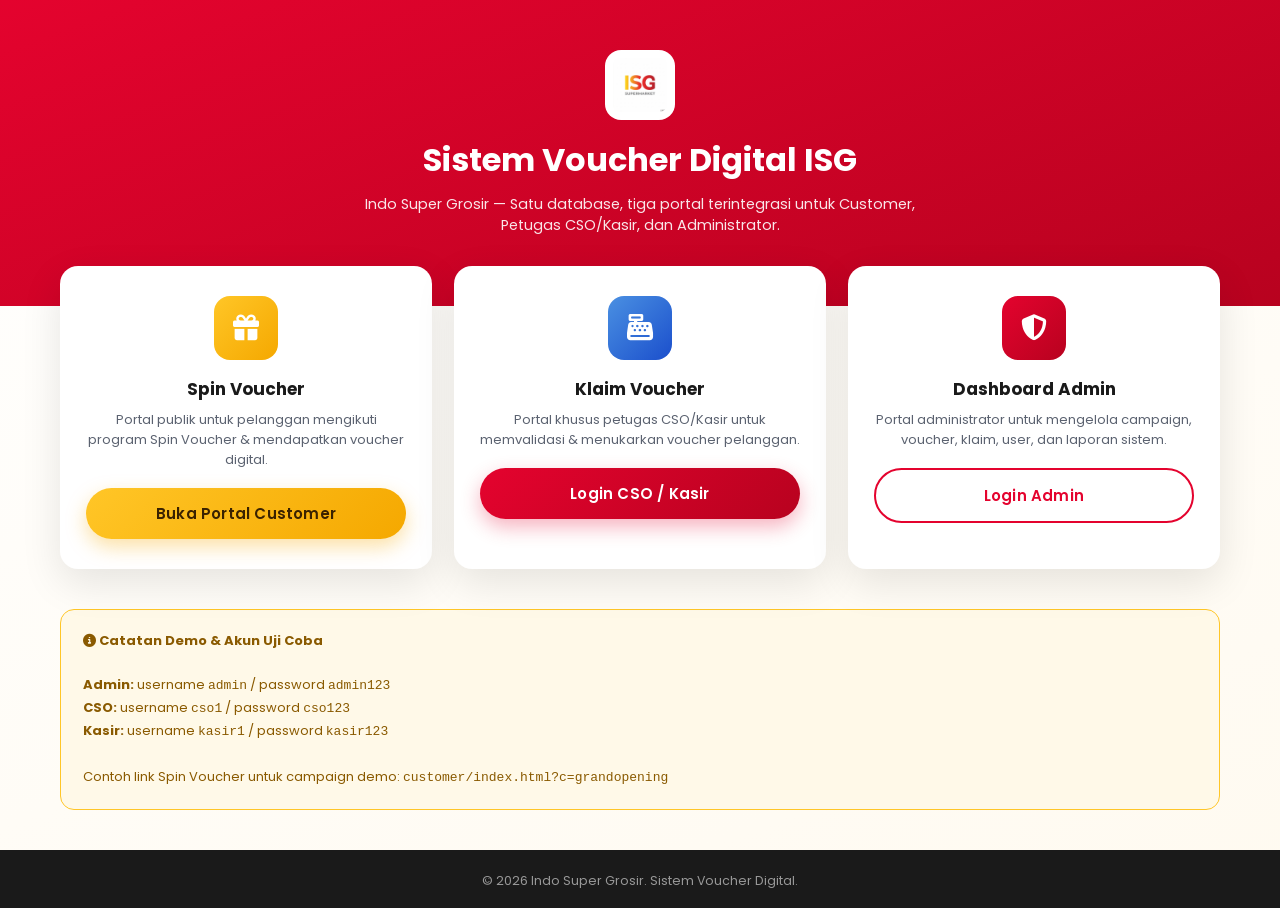
<file: index.html>
<!DOCTYPE html>
<html lang="id">
<head>
<meta charset="UTF-8">
<meta name="viewport" content="width=device-width, initial-scale=1.0">
<title>ISG Voucher System — Portal Utama</title>
<link rel="icon" href="images/logo-isg.png">
<link href="https://fonts.googleapis.com/css2?family=Poppins:wght@400;500;600;700;800&display=swap" rel="stylesheet">
<link rel="stylesheet" href="https://cdn.jsdelivr.net/npm/@fortawesome/fontawesome-free@6.4.0/css/all.min.css">
<link rel="stylesheet" href="css/theme.css">
<style>
  body{background:linear-gradient(160deg,#fff 0%, #fffaf0 100%);}
  .portal-hero{background:linear-gradient(160deg,var(--isg-red),var(--isg-red-dark));color:#fff;padding:50px 0 70px;text-align:center;}
  .portal-hero img{width:70px;margin:0 auto 16px;border-radius:16px;background:#fff;padding:8px;}
  .portal-hero h1{font-size:clamp(24px,4vw,32px);margin:0 0 10px;}
  .portal-hero p{opacity:.9;max-width:600px;margin:0 auto;font-size:14.5px;}
  .portal-grid{display:grid;grid-template-columns:repeat(3,1fr);gap:22px;margin-top:-40px;position:relative;z-index:5;}
  @media(max-width:900px){.portal-grid{grid-template-columns:1fr;}}
  .portal-card{background:#fff;border-radius:18px;padding:30px 26px;box-shadow:0 14px 40px rgba(0,0,0,0.1);text-align:center;transition:.2s;}
  .portal-card:hover{transform:translateY(-6px);}
  .portal-card .ic{width:64px;height:64px;border-radius:16px;display:flex;align-items:center;justify-content:center;margin:0 auto 16px;font-size:26px;color:#fff;}
  .portal-card h3{margin:0 0 8px;font-size:17px;}
  .portal-card p{font-size:13px;color:var(--isg-gray-600);margin:0 0 18px;min-height:40px;}
  .note-box{background:#FFF9E8;border:1px solid var(--isg-yellow);border-radius:14px;padding:20px 22px;font-size:13px;color:#8a5a00;line-height:1.7;margin:40px 0;}
  footer{background:var(--isg-black);color:#999;text-align:center;padding:22px 0;font-size:12.5px;margin-top:30px;}
</style>
</head>
<body>
<section class="portal-hero">
  <div class="container">
    <img src="images/logo-isg.png" alt="ISG">
    <h1>Sistem Voucher Digital ISG</h1>
    <p>Indo Super Grosir — Satu database, tiga portal terintegrasi untuk Customer, Petugas CSO/Kasir, dan Administrator.</p>
  </div>
</section>
<main class="container">
  <div class="portal-grid">
    <div class="portal-card">
      <div class="ic" style="background:linear-gradient(135deg,var(--isg-yellow),var(--isg-yellow-dark));"><i class="fa-solid fa-gift"></i></div>
      <h3>Spin Voucher</h3>
      <p>Portal publik untuk pelanggan mengikuti program Spin Voucher &amp; mendapatkan voucher digital.</p>
      <a href="customer/index.html" class="btn btn-gold btn-block">Buka Portal Customer</a>
    </div>
    <div class="portal-card">
      <div class="ic" style="background:linear-gradient(135deg,#4A90E2,#1B4FCC);"><i class="fa-solid fa-cash-register"></i></div>
      <h3>Klaim Voucher</h3>
      <p>Portal khusus petugas CSO/Kasir untuk memvalidasi &amp; menukarkan voucher pelanggan.</p>
      <a href="cso/login.html" class="btn btn-primary btn-block">Login CSO / Kasir</a>
    </div>
    <div class="portal-card">
      <div class="ic bg-red" style="background:linear-gradient(135deg,var(--isg-red),var(--isg-red-dark));"><i class="fa-solid fa-shield-halved"></i></div>
      <h3>Dashboard Admin</h3>
      <p>Portal administrator untuk mengelola campaign, voucher, klaim, user, dan laporan sistem.</p>
      <a href="admin/login.html" class="btn btn-outline btn-block">Login Admin</a>
    </div>
  </div>

  <div class="note-box">
    <b><i class="fa-solid fa-circle-info"></i> Catatan Demo &amp; Akun Uji Coba</b><br><br>
    <b>Admin:</b> username <code>admin</code> / password <code>admin123</code><br>
    <b>CSO:</b> username <code>cso1</code> / password <code>cso123</code><br>
    <b>Kasir:</b> username <code>kasir1</code> / password <code>kasir123</code><br><br>
    Contoh link Spin Voucher untuk campaign demo: <code>customer/index.html?c=grandopening</code>
  </div>
</main>
<footer><div class="container">&copy; 2026 Indo Super Grosir. Sistem Voucher Digital.</div></footer>
</body>
</html>
</file>
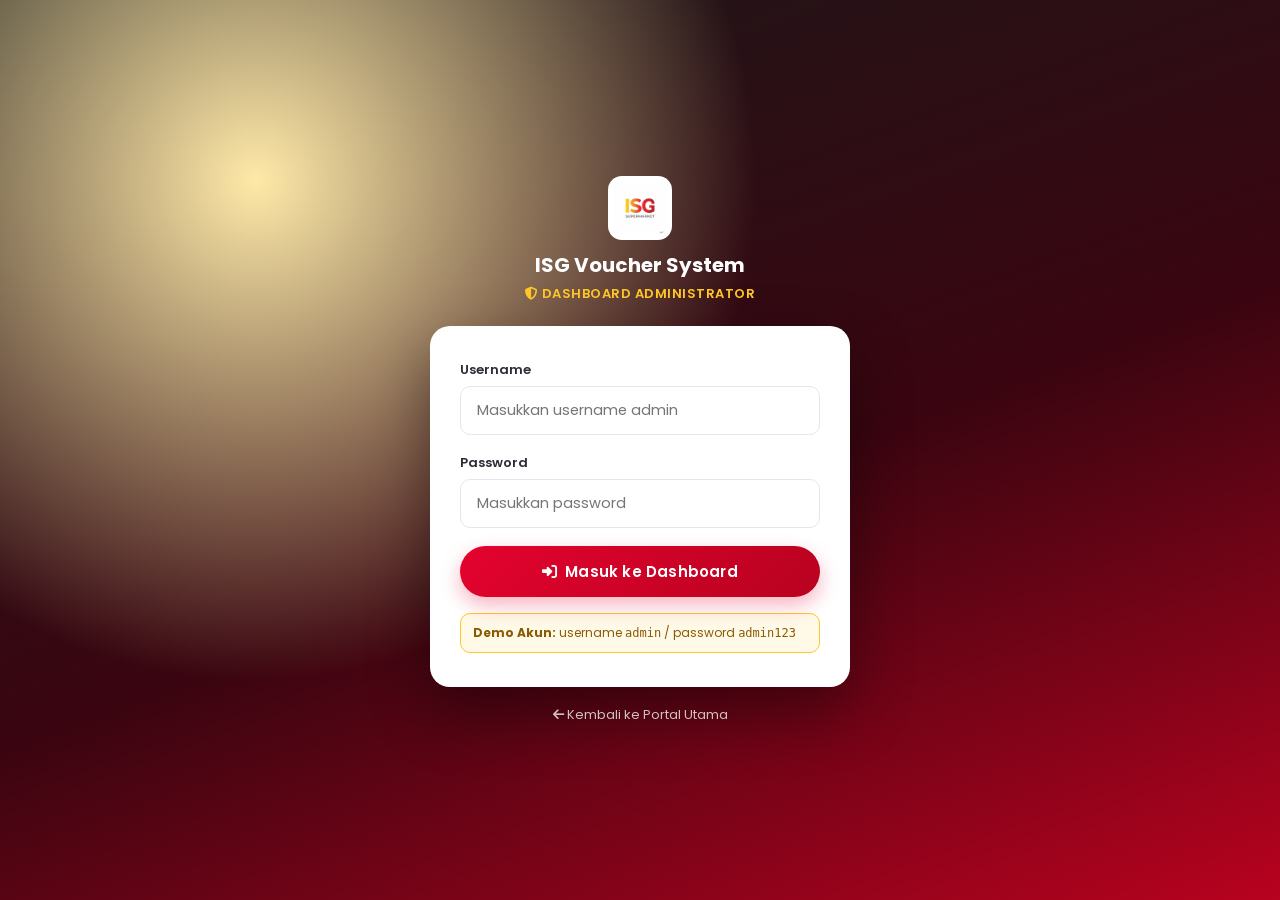
<file: admin/login.html>
<!DOCTYPE html>
<html lang="id">
<head>
<meta charset="UTF-8">
<meta name="viewport" content="width=device-width, initial-scale=1.0">
<title>Login Admin — ISG Voucher System</title>
<link rel="icon" href="../images/logo-isg.png">
<link href="https://fonts.googleapis.com/css2?family=Poppins:wght@400;500;600;700;800&display=swap" rel="stylesheet">
<link rel="stylesheet" href="https://cdn.jsdelivr.net/npm/@fortawesome/fontawesome-free@6.4.0/css/all.min.css">
<link rel="stylesheet" href="../css/theme.css">
<style>
  body{
    min-height:100vh;display:flex;align-items:center;justify-content:center;
    background:radial-gradient(circle at 20% 20%, #ffe9a8 0%, transparent 40%), linear-gradient(160deg,#1a1a1a 0%, #3a0510 55%, var(--isg-red-dark) 100%);
    padding:20px;
  }
  .login-wrap{max-width:420px;width:100%;}
  .login-logo{text-align:center;margin-bottom:22px;}
  .login-logo img{width:64px;margin:0 auto 10px;border-radius:14px;background:#fff;padding:6px;}
  .login-logo h1{color:#fff;font-size:20px;margin:0 0 4px;font-weight:700;}
  .login-logo p{color:var(--isg-yellow);font-size:13px;margin:0;font-weight:600;letter-spacing:.5px;}
  .login-card{background:#fff;border-radius:20px;padding:34px 30px;box-shadow:0 25px 60px rgba(0,0,0,0.4);}
  .demo-hint{background:#FFF9E8;border:1px solid var(--isg-yellow);border-radius:10px;padding:10px 12px;font-size:12px;color:#8a5a00;margin-top:16px;}
  .back-link{display:block;text-align:center;margin-top:18px;color:rgba(255,255,255,0.75);font-size:13px;}
</style>
</head>
<body>
<div class="login-wrap">
  <div class="login-logo">
    <img src="../images/logo-isg.png" alt="ISG">
    <h1>ISG Voucher System</h1>
    <p><i class="fa-solid fa-shield-halved"></i> DASHBOARD ADMINISTRATOR</p>
  </div>
  <div class="login-card">
    <form id="login-form">
      <div class="field">
        <label>Username</label>
        <input type="text" id="f-username" placeholder="Masukkan username admin" required>
      </div>
      <div class="field">
        <label>Password</label>
        <input type="password" id="f-password" placeholder="Masukkan password" required>
      </div>
      <button type="submit" class="btn btn-primary btn-block" id="btn-login">
        <i class="fa-solid fa-right-to-bracket"></i> Masuk ke Dashboard
      </button>
      <div id="login-msg" style="margin-top:12px;font-size:13px;text-align:center;color:var(--isg-danger);"></div>
    </form>
    <div class="demo-hint"><b>Demo Akun:</b> username <code>admin</code> / password <code>admin123</code></div>
  </div>
  <a href="../index.html" class="back-link"><i class="fa-solid fa-arrow-left"></i> Kembali ke Portal Utama</a>
</div>

<script src="../js/utils.js"></script>
<script src="../js/api.js"></script>
<script src="../js/auth.js"></script>
<script>
  const sess = ISG_AUTH.getSession();
  if (sess && sess.role === 'admin') window.location.href = 'index.html';

  document.getElementById('login-form').addEventListener('submit', async (e) => {
    e.preventDefault();
    const btn = document.getElementById('btn-login');
    const msg = document.getElementById('login-msg');
    msg.textContent = '';
    const username = document.getElementById('f-username').value.trim();
    const password = document.getElementById('f-password').value;
    btn.disabled = true; btn.innerHTML = '<div class="isg-spinner"></div> Memproses...';
    try {
      const sess = await ISG_AUTH.login(username, password);
      if (sess.role !== 'admin') { ISG_AUTH.clearSession(); throw new Error('Akun ini bukan akun Administrator.'); }
      isgToast('Login berhasil, selamat datang ' + sess.full_name, 'success');
      setTimeout(() => window.location.href = 'index.html', 600);
    } catch (err) {
      msg.textContent = err.message || 'Login gagal';
      btn.disabled = false; btn.innerHTML = '<i class="fa-solid fa-right-to-bracket"></i> Masuk ke Dashboard';
    }
  });
</script>
</body>
</html>
</file>
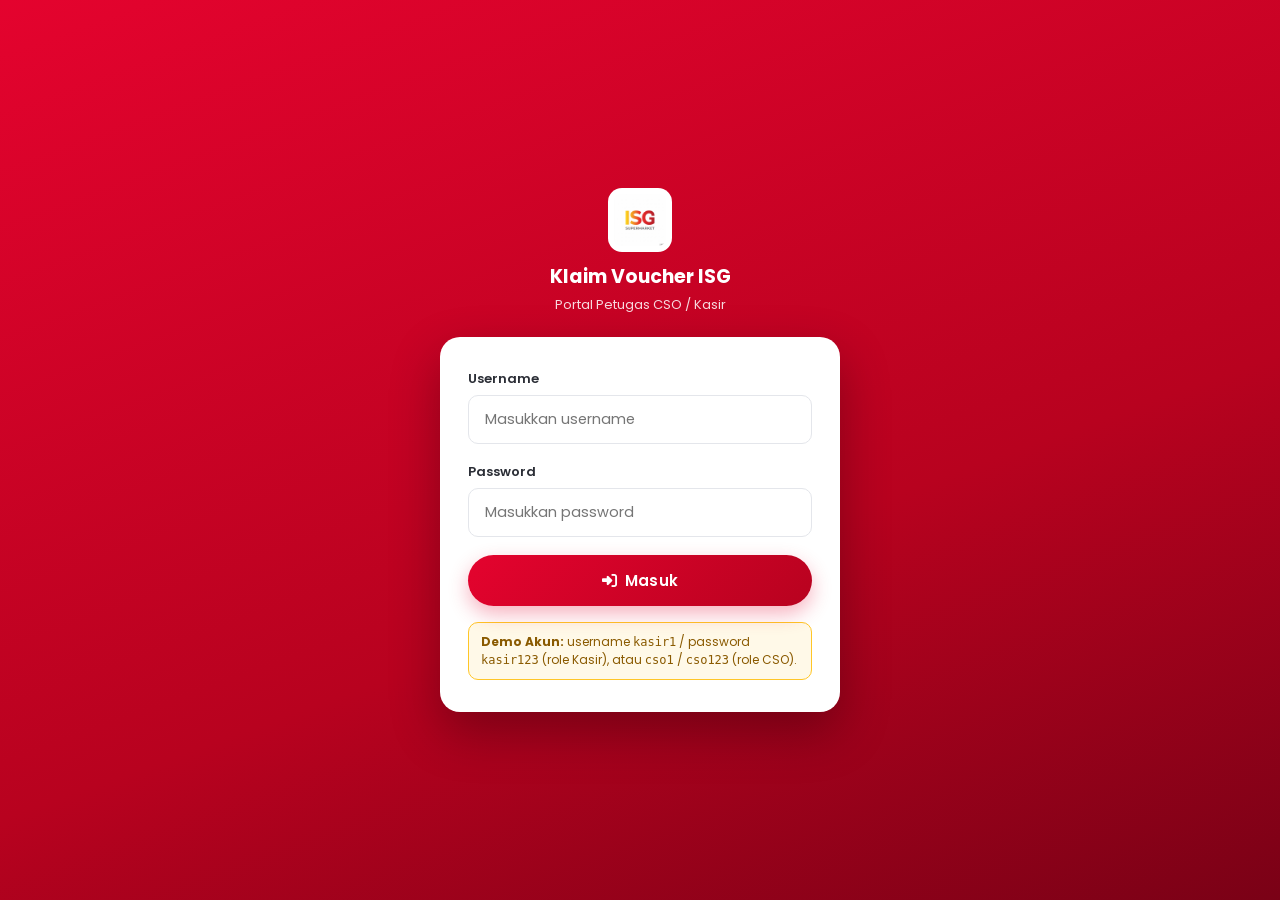
<file: cso/login.html>
<!DOCTYPE html>
<html lang="id">
<head>
<meta charset="UTF-8">
<meta name="viewport" content="width=device-width, initial-scale=1.0">
<title>Login Petugas — Klaim Voucher ISG</title>
<link rel="icon" href="../images/logo-isg.png">
<link href="https://fonts.googleapis.com/css2?family=Poppins:wght@400;500;600;700;800&display=swap" rel="stylesheet">
<link rel="stylesheet" href="https://cdn.jsdelivr.net/npm/@fortawesome/fontawesome-free@6.4.0/css/all.min.css">
<link rel="stylesheet" href="../css/theme.css">
<style>
  body{
    min-height:100vh;display:flex;align-items:center;justify-content:center;
    background:linear-gradient(160deg,var(--isg-red) 0%, var(--isg-red-dark) 60%, #7a0116 100%);
    padding:20px;
  }
  .login-wrap{max-width:400px;width:100%;}
  .login-logo{text-align:center;margin-bottom:22px;}
  .login-logo img{width:64px;margin:0 auto 10px;border-radius:14px;background:#fff;padding:6px;}
  .login-logo h1{color:#fff;font-size:19px;margin:0 0 4px;font-weight:700;}
  .login-logo p{color:rgba(255,255,255,0.85);font-size:13px;margin:0;}
  .login-card{background:#fff;border-radius:20px;padding:32px 28px;box-shadow:0 20px 50px rgba(0,0,0,0.3);}
  .role-tabs{display:flex;gap:8px;margin-bottom:20px;background:var(--isg-gray-100);border-radius:10px;padding:4px;}
  .role-tabs button{flex:1;padding:9px;border:none;background:transparent;border-radius:8px;font-size:13px;font-weight:600;color:var(--isg-gray-600);}
  .role-tabs button.active{background:#fff;color:var(--isg-red);box-shadow:0 2px 8px rgba(0,0,0,0.08);}
  .demo-hint{background:#FFF9E8;border:1px solid var(--isg-yellow);border-radius:10px;padding:10px 12px;font-size:12px;color:#8a5a00;margin-top:16px;}
</style>
</head>
<body>
<div class="login-wrap">
  <div class="login-logo">
    <img src="../images/logo-isg.png" alt="ISG">
    <h1>Klaim Voucher ISG</h1>
    <p>Portal Petugas CSO / Kasir</p>
  </div>
  <div class="login-card">
    <form id="login-form">
      <div class="field">
        <label>Username</label>
        <input type="text" id="f-username" placeholder="Masukkan username" required>
      </div>
      <div class="field">
        <label>Password</label>
        <input type="password" id="f-password" placeholder="Masukkan password" required>
      </div>
      <button type="submit" class="btn btn-primary btn-block" id="btn-login">
        <i class="fa-solid fa-right-to-bracket"></i> Masuk
      </button>
      <div id="login-msg" style="margin-top:12px;font-size:13px;text-align:center;color:var(--isg-danger);"></div>
    </form>
    <div class="demo-hint">
      <b>Demo Akun:</b> username <code>kasir1</code> / password <code>kasir123</code> (role Kasir), atau <code>cso1</code> / <code>cso123</code> (role CSO).
    </div>
  </div>
</div>

<script src="../js/utils.js"></script>
<script src="../js/api.js"></script>
<script src="../js/auth.js"></script>
<script>
  // Redirect if already logged in
  const sess = ISG_AUTH.getSession();
  if (sess && (sess.role === 'cso' || sess.role === 'kasir')) window.location.href = 'index.html';

  document.getElementById('login-form').addEventListener('submit', async (e) => {
    e.preventDefault();
    const btn = document.getElementById('btn-login');
    const msg = document.getElementById('login-msg');
    msg.textContent = '';
    const username = document.getElementById('f-username').value.trim();
    const password = document.getElementById('f-password').value;
    btn.disabled = true; btn.innerHTML = '<div class="isg-spinner"></div> Memproses...';
    try {
      const sess = await ISG_AUTH.login(username, password);
      if (sess.role !== 'cso' && sess.role !== 'kasir') {
        ISG_AUTH.clearSession();
        throw new Error('Akun ini bukan akun CSO/Kasir. Gunakan portal Admin.');
      }
      isgToast('Login berhasil, selamat bertugas ' + sess.full_name, 'success');
      setTimeout(() => window.location.href = 'index.html', 600);
    } catch (err) {
      msg.textContent = err.message || 'Login gagal';
      btn.disabled = false; btn.innerHTML = '<i class="fa-solid fa-right-to-bracket"></i> Masuk';
    }
  });
</script>
</body>
</html>
</file>
<file: css/theme.css>
/* =========================================================
   ISG Voucher System — Shared Theme (Merah, Kuning, Putih)
   ========================================================= */
:root{
  --isg-red: #E4032E;
  --isg-red-dark: #B8021F;
  --isg-red-light: #FF3355;
  --isg-yellow: #FFC627;
  --isg-yellow-dark: #F5A800;
  --isg-white: #FFFFFF;
  --isg-black: #1A1A1A;
  --isg-gray-50: #F8F9FB;
  --isg-gray-100: #F1F2F5;
  --isg-gray-200: #E4E6EB;
  --isg-gray-400: #9AA0AC;
  --isg-gray-600: #5B6270;
  --isg-gray-800: #2B2E36;
  --isg-success: #1FAA59;
  --isg-danger: #D92D20;
  --isg-warning: #F79009;
  --isg-shadow: 0 10px 30px rgba(228,3,46,0.12);
  --isg-radius: 16px;
  --isg-radius-sm: 10px;
  --font-main: 'Poppins', 'Inter', system-ui, -apple-system, sans-serif;
}

*{box-sizing:border-box;}
html,body{margin:0;padding:0;}
body{
  font-family: var(--font-main);
  background: var(--isg-gray-50);
  color: var(--isg-black);
  -webkit-font-smoothing: antialiased;
}
a{color:inherit;text-decoration:none;}
img{max-width:100%;display:block;}
button{font-family:inherit;cursor:pointer;}
input,select,textarea{font-family:inherit;}

/* ---------- Layout helpers ---------- */
.container{max-width:1200px;margin:0 auto;padding:0 20px;}
.container-narrow{max-width:720px;margin:0 auto;padding:0 20px;}
.flex{display:flex;}
.flex-center{display:flex;align-items:center;justify-content:center;}
.flex-between{display:flex;align-items:center;justify-content:space-between;}
.grid{display:grid;}
.gap-8{gap:8px;} .gap-12{gap:12px;} .gap-16{gap:16px;} .gap-24{gap:24px;}

/* ---------- Buttons ---------- */
.btn{
  display:inline-flex;align-items:center;justify-content:center;gap:8px;
  padding:14px 28px;border-radius:999px;border:none;
  font-weight:600;font-size:15px;letter-spacing:.2px;
  transition:all .2s ease;cursor:pointer;
  white-space:nowrap;
}
.btn-primary{
  background:linear-gradient(135deg,var(--isg-red) 0%, var(--isg-red-dark) 100%);
  color:#fff;
  box-shadow:0 8px 20px rgba(228,3,46,0.30);
}
.btn-primary:hover{transform:translateY(-2px);box-shadow:0 12px 26px rgba(228,3,46,0.40);}
.btn-primary:disabled{background:var(--isg-gray-400);box-shadow:none;cursor:not-allowed;transform:none;}
.btn-gold{
  background:linear-gradient(135deg,var(--isg-yellow) 0%, var(--isg-yellow-dark) 100%);
  color:#3a2200;
  box-shadow:0 8px 20px rgba(245,168,0,0.35);
}
.btn-gold:hover{transform:translateY(-2px);}
.btn-outline{
  background:transparent;border:2px solid var(--isg-red);color:var(--isg-red);
}
.btn-outline:hover{background:rgba(228,3,46,0.06);}
.btn-white{background:#fff;color:var(--isg-red);box-shadow:0 8px 20px rgba(0,0,0,0.08);}
.btn-block{width:100%;}
.btn-sm{padding:9px 16px;font-size:13px;border-radius:8px;}
.btn-icon{width:40px;height:40px;padding:0;border-radius:10px;}
.btn-danger{background:var(--isg-danger);color:#fff;}
.btn-secondary{background:var(--isg-gray-100);color:var(--isg-gray-800);}

/* ---------- Cards ---------- */
.card{
  background:#fff;border-radius:var(--isg-radius);
  box-shadow:0 4px 20px rgba(0,0,0,0.06);
  padding:24px;
}
.card-flat{background:#fff;border-radius:var(--isg-radius-sm);border:1px solid var(--isg-gray-200);padding:20px;}

/* ---------- Forms ---------- */
.field{margin-bottom:18px;}
.field label{display:block;font-size:13px;font-weight:600;color:var(--isg-gray-800);margin-bottom:6px;}
.field input,.field select,.field textarea{
  width:100%;padding:13px 16px;border-radius:10px;border:1.5px solid var(--isg-gray-200);
  font-size:14.5px;outline:none;transition:border-color .15s, box-shadow .15s;
  background:#fff;color:var(--isg-black);
}
.field input:focus,.field select:focus,.field textarea:focus{
  border-color:var(--isg-red); box-shadow:0 0 0 3px rgba(228,3,46,0.12);
}
.field .hint{font-size:12px;color:var(--isg-gray-400);margin-top:4px;}
.field .error-msg{font-size:12px;color:var(--isg-danger);margin-top:4px;display:none;}
.checkbox-row{display:flex;align-items:flex-start;gap:10px;font-size:13.5px;color:var(--isg-gray-600);}
.checkbox-row input{width:18px;height:18px;margin-top:2px;accent-color:var(--isg-red);}

/* ---------- Badges ---------- */
.badge{display:inline-flex;align-items:center;gap:6px;padding:5px 12px;border-radius:999px;font-size:12px;font-weight:600;}
.badge-yellow{background:#FFF3D6;color:#8A5A00;}
.badge-green{background:#E4F7EC;color:#0F7A3D;}
.badge-red{background:#FDE7E9;color:#B8021F;}
.badge-gray{background:var(--isg-gray-100);color:var(--isg-gray-600);}
.badge-blue{background:#E5EEFF;color:#1B4FCC;}

/* ---------- Top bar / brand ---------- */
.isg-topbar{
  background:linear-gradient(135deg,var(--isg-red) 0%, var(--isg-red-dark) 100%);
  color:#fff;padding:14px 0;position:sticky;top:0;z-index:100;
  box-shadow:0 2px 12px rgba(0,0,0,0.12);
}
.isg-brand{display:flex;align-items:center;gap:10px;font-weight:700;font-size:18px;}
.isg-brand img{width:36px;height:36px;border-radius:8px;background:#fff;object-fit:cover;}
.isg-brand .sub{font-size:11px;font-weight:400;opacity:.85;display:block;}

/* ---------- Scrollbar ---------- */
::-webkit-scrollbar{width:8px;height:8px;}
::-webkit-scrollbar-thumb{background:var(--isg-gray-200);border-radius:8px;}

/* ---------- Toast ---------- */
.isg-toast-wrap{position:fixed;top:20px;right:20px;z-index:9999;display:flex;flex-direction:column;gap:10px;}
.isg-toast{
  min-width:260px;max-width:340px;background:#fff;border-left:5px solid var(--isg-red);
  border-radius:10px;padding:14px 16px;box-shadow:0 10px 30px rgba(0,0,0,0.15);
  font-size:13.5px;color:var(--isg-gray-800);animation:isgToastIn .25s ease;
}
.isg-toast.success{border-left-color:var(--isg-success);}
.isg-toast.error{border-left-color:var(--isg-danger);}
.isg-toast.warning{border-left-color:var(--isg-warning);}
@keyframes isgToastIn{from{opacity:0;transform:translateX(30px);}to{opacity:1;transform:translateX(0);}}

/* ---------- Loading spinner ---------- */
.isg-spinner{
  width:22px;height:22px;border-radius:50%;
  border:3px solid rgba(255,255,255,0.35);border-top-color:#fff;
  animation:isgSpin .7s linear infinite;
}
.isg-spinner.dark{border:3px solid rgba(228,3,46,0.2);border-top-color:var(--isg-red);}
@keyframes isgSpin{to{transform:rotate(360deg);}}

/* ---------- Loading overlay ---------- */
.isg-loading-overlay{
  position:fixed;inset:0;background:rgba(255,255,255,0.85);z-index:9998;
  display:flex;align-items:center;justify-content:center;flex-direction:column;gap:14px;
}
.isg-loading-overlay.hidden{display:none;}

/* ---------- Empty state ---------- */
.empty-state{text-align:center;padding:60px 20px;color:var(--isg-gray-400);}
.empty-state i{font-size:48px;margin-bottom:14px;display:block;color:var(--isg-gray-200);}

/* ---------- Table ---------- */
.isg-table{width:100%;border-collapse:collapse;font-size:13.5px;}
.isg-table th{
  text-align:left;padding:12px 14px;background:var(--isg-gray-50);color:var(--isg-gray-600);
  font-weight:600;font-size:12px;text-transform:uppercase;letter-spacing:.4px;
  border-bottom:2px solid var(--isg-gray-200);position:sticky;top:0;
}
.isg-table td{padding:12px 14px;border-bottom:1px solid var(--isg-gray-100);color:var(--isg-gray-800);}
.isg-table tr:hover td{background:#FFFBF3;}
.table-scroll{overflow-x:auto;border-radius:var(--isg-radius-sm);border:1px solid var(--isg-gray-200);}

/* ---------- Responsive ---------- */
@media (max-width: 768px){
  .container{padding:0 14px;}
  .card{padding:18px;}
}
</file>
